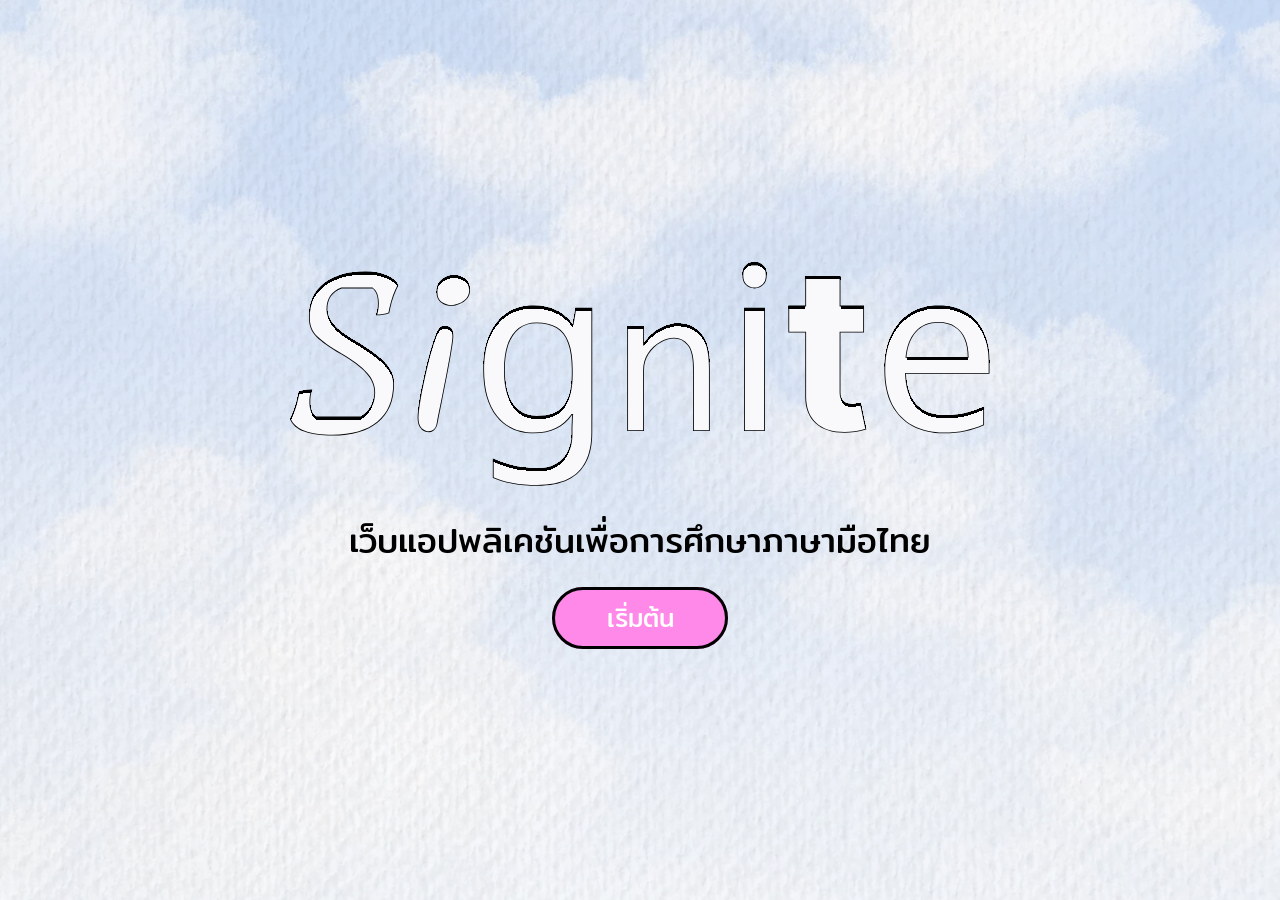
<file: index.html>
<!DOCTYPE html>
<html lang="th">
<head>
    <meta charset="UTF-8">
    <meta name="viewport" content="width=device-width, initial-scale=1.0">
    <title>Signite</title>
    <link rel="stylesheet" href="main.css">
</head>
<body>
    <header>
        <div class="hero">
            <div class="logo">
                <img src="IMG/Logo_signite.svg" alt="Signite">
            </div>
    <div class="container">
            <section class="description">
                <p>เว็บแอปพลิเคชันเพื่อการศึกษาภาษามือไทย</p>
            </section>
            <section>
                <div class="homepage-btn">
                    <a href="start.html" class="vocabset">เริ่มต้น</a>
                </div>
            </section>
        </div>
        </div>
        
    </header>
</body>
</html>
</file>
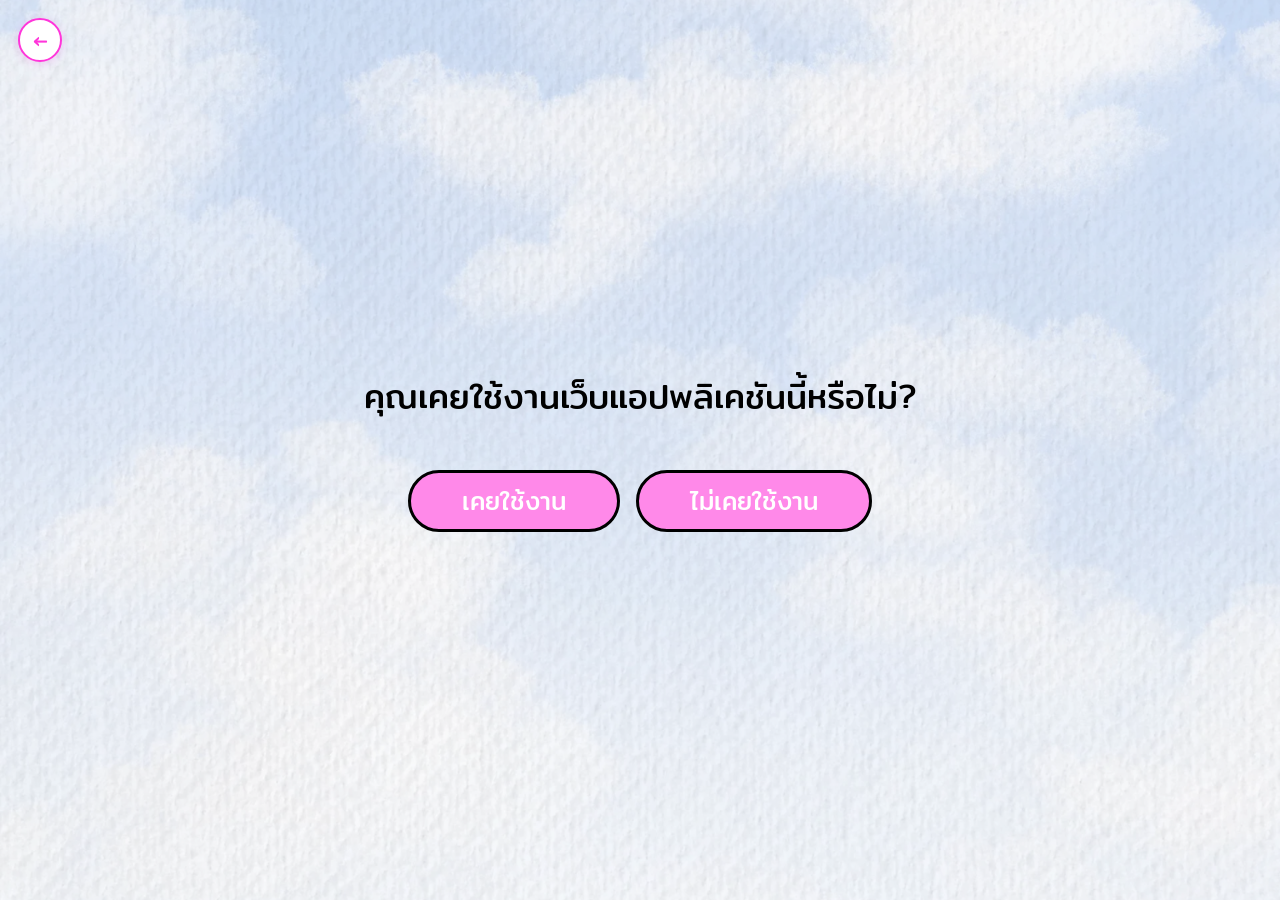
<file: start.html>
<!DOCTYPE html>
<html lang="en">
<head>
    <meta charset="UTF-8">
    <meta name="viewport" content="width=device-width, initial-scale=1.0">
    <title>เริ่มต้น — Signite</title>
    <link rel="stylesheet" href="main.css"/>
    <link rel="stylesheet" href="style.css"/>
</head>
<body class="vs-page">

  <a href="index.html" class="btn-back" title="กลับหน้าหลัก">&#8592;</a>


<div class="container">
            <section class="question">
                <p>คุณเคยใช้งานเว็บแอปพลิเคชันนี้หรือไม่?</p>
            </section>
            <section class="answer-buttons">
                <div class="homepage-btn">
                    <a href="vocabset.html" class="vocabset">เคยใช้งาน</a>
                </div>
                <div class="homepage-btn">
                    <a href="tutorial.html" class="vocabset">ไม่เคยใช้งาน</a>
                </div>
            </section>
        </div>


</body>
</html>
</file>
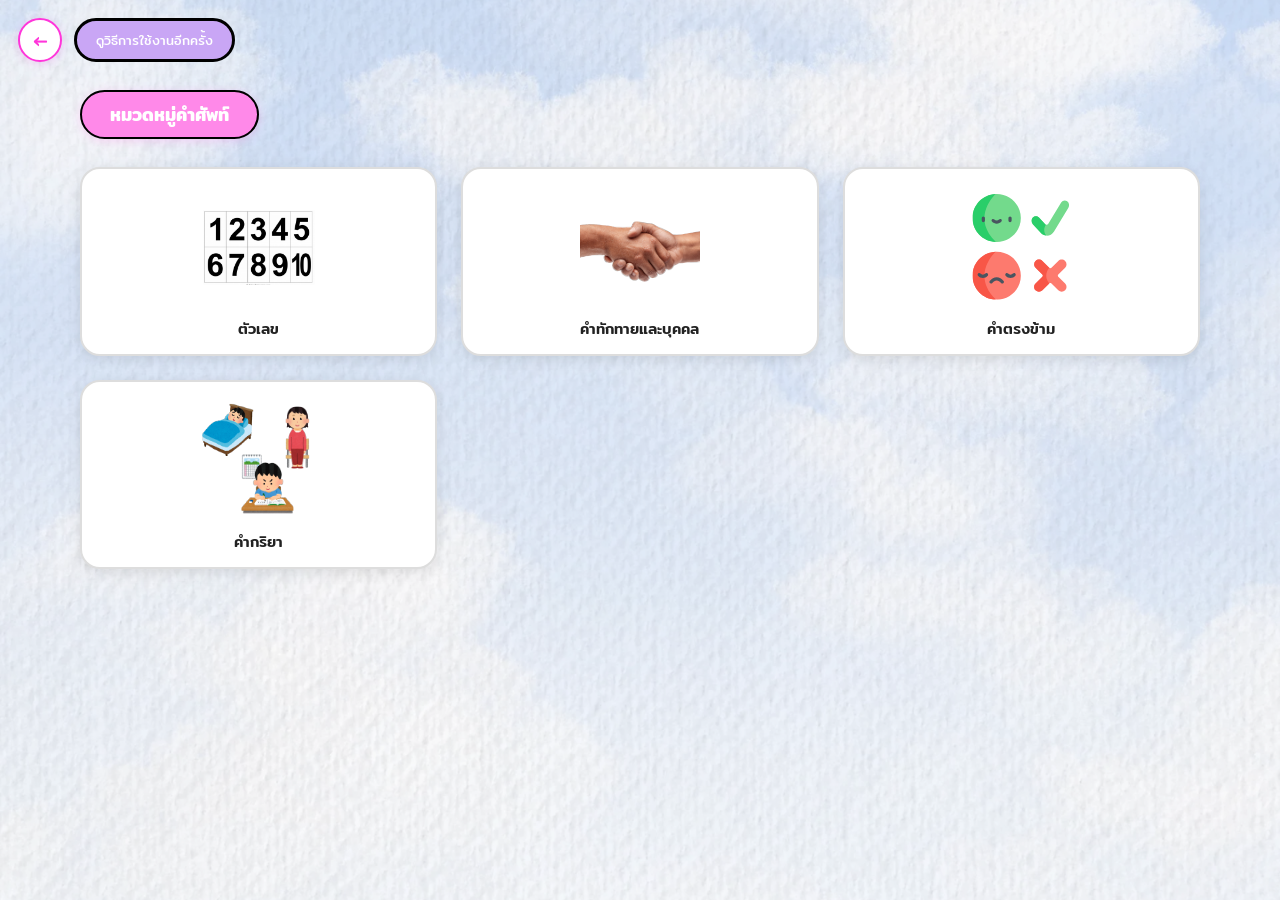
<file: vocabset.html>
<!DOCTYPE html>
<html lang="th">
<head>
  <meta charset="UTF-8"/>
  <meta name="viewport" content="width=device-width, initial-scale=1.0"/>
  <title>ชุดคำศัพท์ — Signite</title>
  <link rel="stylesheet" href="main.css"/>
  <link rel="stylesheet" href="style.css"/>
</head>
<body class="vs-page">

  <a href="index.html" class="btn-back" title="กลับหน้าหลัก">&#8592;</a>
  <a href="tutorial.html" class="btn-tutorial-again vocabset vocabset--lavender">ดูวิธีการใช้งานอีกครั้ง</a>

  <div class="vocab-set-container">

    <div class="vs-header-title">
      <span class="vs-header-badge">หมวดหมู่คำศัพท์</span>
    </div>

    <div class="vs-grid">
      <a href="practice.html?cat=numbers" class="vs-card">
        <img src="IMG/thumbnail_number.svg" alt="ตัวเลข"/>
        <p>ตัวเลข</p>
      </a>
      <a href="practice.html?cat=greetings_people" class="vs-card">
        <img src="IMG/thumbnail_greeting.svg" alt="คำทักทายและบุคคล"/>
        <p>คำทักทายและบุคคล</p>
      </a>
      <a href="practice.html?cat=opposites" class="vs-card">
        <img src="IMG/thumbnail_opposite.svg" alt="คำตรงข้าม"/>
        <p>คำตรงข้าม</p>
      </a>
      <a href="practice.html?cat=verbs" class="vs-card">
        <img src="IMG/thumbnail_verb.svg" alt="คำกริยา"/>
        <p>คำกริยา</p>
      </a>
    </div>

  </div>

</body>
</html>
</file>
<file: main.css>
@import url('https://fonts.googleapis.com/css2?family=Mitr:wght@200;300;400;500;600;700&display=swap');

* {
    margin: 0;
    padding: 0;
    box-sizing: border-box;
    font-family: "Mitr", sans-serif;
}

header {
    height: 100vh;
    background: url('IMG/home_bg.svg') no-repeat;
    background-size: cover;
    background-position: bottom center;
    display: flex;
    flex-direction: column;
    container-type: inline-size;
    container-name: home-container;
}

.hero {
  container: home-container / inline-size;

  min-height: 100dvh;
  padding: 24px;

  display: flex;
  flex-direction: column;
  align-items: center;
  justify-content: center;
  gap: clamp(20px, 3dvh, 36px);
}

.logo {
  display: flex;
  justify-content: center;
  width: 100%;
  padding: 0; /* ลบ padding-top เดิม */
}

.logo img {
  display: block;
  width: clamp(220px, 72cqw, 700px);
  max-width: 100%;
  height: auto;
}

.container {
  margin: 0;
  padding: 0 24px;
  width: 100%;

  display: flex;
  flex-direction: column;
  align-items: center;
  text-align: center;

  flex: none; /* สำคัญ: ลบ flex: 1 เดิม */
}

.description p {
  margin: 0;
  font-size: 34px;
  color: #000;
}

.homepage-btn {
  margin-top: 32px;
  font-size: 25px;
}

/* ── Container Query: HOME (header acts as home-container) ── */
@container home-container (max-width: 479px) {
  .logo img {
    width: min(80cqw, 340px);
    height: auto; /* ไม่ใช้ height: 130px */
  }

  .description p {
    font-size: 22px;
  }

  .homepage-btn {
    margin-top: 24px;
    width: 100%;
  }

  .homepage-btn .vocabset {
    display: inline-block;
    width: auto;
    padding: 0.7rem 1rem;
  }
}

.vocabset {
    background: #FF89E9;
    color: white;
    text-decoration: none;
    padding: .5rem 3.2rem;
    border-radius: 90px;
    border-style: solid;
    border-color: #000000;
    border-width: 3px;
}

.vocabset:hover {
    background: #FF35DA;
}
</file>
<file: style.css>
@import url('https://fonts.googleapis.com/css2?family=Mitr:wght@200;300;400;500;600;700&display=swap');

*, *::before, *::after {
  box-sizing: border-box;
  margin: 0; padding: 0;
  font-family: "Mitr", sans-serif;
}

:root {
  --pink:       #FF89E9;
  --pink-dark:  #FF35DA;
  --accent:     #a855f7;
  --accent2:    #ec4899;
  --success:    #22c55e;
  --done-bg:    #dcfce7;
  --done-text:  #16a34a;
  --active-bg:  #fdf4ff;
  --active-border: #a855f7;
  --locked:     #c4cad8;
  --muted:      #7b89a8;
  --border:     #e9d5ff;
  --surface:    #ffffff;
  --shadow:     0 2px 16px rgba(168,85,247,0.12);
  --bg:         #f9f0ff;
}

/* ─── ปุ่มย้อนกลับ (ทุกหน้า) ─────────────────────────── */
.btn-back {
  position: fixed;
  top: 18px; left: 18px;
  z-index: 100;
  width: 44px; height: 44px;
  background: var(--surface);
  border: 2.5px solid var(--pink-dark);
  border-radius: 50%;
  display: flex; align-items: center; justify-content: center;
  font-size: 22px; color: var(--pink-dark);
  text-decoration: none;
  box-shadow: 0 2px 10px rgba(255,53,218,0.18);
  transition: background 0.18s, color 0.18s, transform 0.18s;
}
.btn-back:hover {
  background: var(--pink-dark); color: #fff;
  transform: scale(1.08);
}

/* ปุ่มดูวิธีการใช้งานอีกครั้ง (ข้างปุ่ม Back) — สไตล์ปุ่มเดิม สีม่วงอ่อน */
.btn-tutorial-again {
  position: fixed;
  top: 18px; left: 74px;
  z-index: 100;
  font-size: 13px;
  padding: .55rem 1.2rem;
}
.vocabset--lavender {
  background: #C9A6F5;
}
.vocabset--lavender:hover {
  background: #B183EE;
}

.question {
    font-size: 34px;
    color: #000000;
    margin-top: 15px;
}

/* ══════════════════════════════════════════════════════
   VOCABSET PAGE
══════════════════════════════════════════════════════ */
.vs-page {
  min-height: 100vh;
  background: url('IMG/home_bg.svg') no-repeat bottom center / cover;
  overflow-x: hidden;
  display: flex;
  flex-direction: column;
}

/* ── START_CHECK page wrapper (question card, centered) ── */
.vs-page > .container {
  container-type: inline-size;
  container-name: start-check-container;
  flex: 1;
  width: 100%;
  max-width: 640px;
  margin: 0 auto;
  padding: 0 24px;
  display: flex;
  flex-direction: column;
  align-items: center;
  justify-content: center;
  text-align: center;
  gap: 8px;
}

.vs-page > .container .question {
  margin-top: 0;
}

.answer-buttons {
  display: flex;
  flex-direction: column;
  gap: 16px;
  width: 100%;
  margin-top: 40px;
}

.answer-buttons .homepage-btn {
  margin-top: 0;
}

.answer-buttons .homepage-btn .vocabset {
  display: block;
  width: 100%;
}

.back-btn-row {
  margin-top: 20px;
}

@container start-check-container (min-width: 480px) {
  .answer-buttons {
    flex-direction: row;
    justify-content: center;
  }
  .answer-buttons .homepage-btn .vocabset {
    width: auto;
  }
}

/* Logo มุมขวาบน */
.vs-logo {
  position: fixed;
  top: 14px; right: 24px;
  text-align: right;
  z-index: 90;
}
.vs-logo img { display: block; margin-left: auto; }
.vs-subtitle {
  font-size: 11px; color: #555;
  letter-spacing: 0.5px; margin-top: 2px;
}

/* ── VOCAB_SET container (title + grid), sized for container queries ── */
.vocab-set-container {
  container-type: inline-size;
  container-name: vocab-set-container;
  flex: 1;
  width: 100%;
  padding-top: 90px;
}

/* ── TUTORIAL container ── */
.tutorial-container {
  container-type: inline-size;
  container-name: tutorial-container;
  flex: 1;
  width: 100%;
  max-width: 700px;
  margin: 0 auto;
  padding: 90px 24px 40px;
  display: flex;
  flex-direction: column;
  align-items: center;
  text-align: center;
}

.tutorial-container .vs-header-title {
  padding: 0;
}

.tutorial-video-wrap {
  width: 100%;
  margin-top: 20px;
}
.tutorial-video {
  width: 100%;
  max-width: 100%;
  border-radius: 16px;
  background: #000;
  border: 2.5px solid #000;
  display: block;
}
.tutorial-instruction {
  margin-top: 16px;
  font-size: 15px;
  color: #444;
  line-height: 1.6;
}

.tutorial-action {
  margin-top: 32px;
  width: 100%;
}
.tutorial-action .homepage-btn { margin-top: 0; }

@container tutorial-container (min-width: 600px) {
  .tutorial-video { max-width: 480px; margin: 0 auto; }
  .tutorial-video-wrap { display: flex; flex-direction: column; align-items: center; }
}

/* Badge หมวดหมู่คำ */
.vs-header-title {
  padding: 0 0 28px 80px;
}
.vs-header-badge {
  display: inline-block;
  background: var(--pink);
  color: #fff;
  font-size: 18px; font-weight: 600;
  padding: 8px 28px;
  border-radius: 90px;
  border: 2.5px solid #000;
  box-shadow: 0 2px 10px rgba(255,137,233,0.3);
}

/* การ์ดชุดคำศัพท์ */
.vs-grid {
  display: grid;
  grid-template-columns: 1fr;
  gap: 24px;
  padding: 0 80px 40px;
}

.vs-card {
  display: flex;
  flex-direction: column;
  align-items: center;
  gap: 10px;
  background: var(--surface);
  border: 2.5px solid #ddd;
  border-radius: 20px;
  padding: 18px 18px 14px;
  width: 100%;
  text-decoration: none;
  color: #222;
  font-size: 15px; font-weight: 500;
  box-shadow: 0 3px 14px rgba(0,0,0,0.10);
  transition: transform 0.18s, box-shadow 0.18s, border-color 0.18s;
}
.vs-card img {
  width: 140px; height: 120px;
  object-fit: contain; border-radius: 10px;
}
.vs-card:hover {
  transform: translateY(-4px);
  box-shadow: 0 8px 24px rgba(168,85,247,0.2);
  border-color: var(--pink);
}

/* ── Container Query: VOCAB_SET grid columns ── */
@container vocab-set-container (max-width: 479px) {
  .vs-grid { grid-template-columns: 1fr; padding: 0 24px 40px; }
  .vs-header-title { padding-left: 24px; }
}
@container vocab-set-container (min-width: 480px) and (max-width: 799px) {
  .vs-grid { grid-template-columns: repeat(2, 1fr); }
}
@container vocab-set-container (min-width: 800px) {
  .vs-grid { grid-template-columns: repeat(3, 1fr); }
}

/* ══════════════════════════════════════════════════════
   PRACTICE PAGE
══════════════════════════════════════════════════════ */
.practice-page {
  height: 100vh;
  overflow: hidden;
  display: flex;
  flex-direction: column;
  background: var(--bg);
  container-type: inline-size;
  container-name: practice-container;
}

/* subtle grid bg */
.practice-page::before {
  content: '';
  position: fixed; inset: 0;
  background-image:
    linear-gradient(var(--border) 1px, transparent 1px),
    linear-gradient(90deg, var(--border) 1px, transparent 1px);
  background-size: 32px 32px;
  pointer-events: none; z-index: 0; opacity: 0.4;
}

/* Logo มุมขวาบน */
.pr-logo {
  position: fixed;
  top: 10px; right: 20px;
  text-align: right; z-index: 90;
}
.pr-subtitle {
  font-size: 10px; color: #777; letter-spacing: 0.5px;
}

/* ── Main layout ── */
.pr-main {
  position: relative; z-index: 5;
  flex: 1; min-height: 0;
  display: flex;
  max-width: 1200px; width: 100%;
  margin: 0 auto;
  padding: 16px 24px 16px 24px;
  gap: 20px;
  align-items: flex-start;
  overflow: hidden;
}

/* ── Container Query: PRACTICE layout ── */
@container practice-container (max-width: 699px) {
  .pr-main {
    flex-direction: column;
    overflow-y: auto;
    overflow-x: hidden;
  }
  .panel-left { height: auto; flex: none; width: 100%; }
  .camera-wrap { aspect-ratio: 4 / 3; flex: none; }
  .panel-right { width: 100%; height: auto; max-height: 220px; }
}

/* ── Left panel ── */
.panel-left {
  flex: 1; min-width: 0;
  height: 100%;
  display: flex; flex-direction: column; gap: 10px;
  overflow: hidden;
}

/* task label */
.task-label {
  display: inline-flex; align-items: center; gap: 10px;
  background: var(--surface);
  border: 2px solid var(--accent);
  border-radius: 12px;
  padding: 8px 18px;
  font-size: 17px; font-weight: 600;
  color: #1e1e2e;
  box-shadow: var(--shadow);
  width: fit-content;
  flex-shrink: 0;
}

/* camera wrap */
.camera-wrap {
  position: relative;
  width: 100%; flex: 1; min-height: 0;
  border-radius: 18px; overflow: hidden;
  background: #1a1f2e;
  border: 2px solid var(--border);
  box-shadow: var(--shadow);
}

.corner {
  position: absolute; width: 20px; height: 20px;
  z-index: 5; pointer-events: none;
}
.corner--tl { top:10px;left:10px;    border-top:2px solid var(--accent);border-left:2px solid var(--accent);   border-radius:4px 0 0 0; }
.corner--tr { top:10px;right:10px;   border-top:2px solid var(--accent);border-right:2px solid var(--accent);  border-radius:0 4px 0 0; }
.corner--bl { bottom:10px;left:10px; border-bottom:2px solid var(--accent);border-left:2px solid var(--accent); border-radius:0 0 0 4px; }
.corner--br { bottom:10px;right:10px;border-bottom:2px solid var(--accent);border-right:2px solid var(--accent);border-radius:0 0 4px 0; }

#video {
  position:absolute; width:100%; height:100%;
  object-fit:cover; transform:scaleX(-1);
  opacity:0; pointer-events:none;
}
#canvas {
  display:block; width:100%; height:100%;
  object-fit:cover; transform:scaleX(-1);
}

/* placeholder */
.camera-placeholder {
  position:absolute; inset:0;
  display:flex; flex-direction:column;
  align-items:center; justify-content:center; gap:12px;
  z-index:3; transition:opacity 0.35s;
  background:#1a1f2e;
}
.camera-placeholder.hidden { opacity:0; pointer-events:none; }
.cam-icon-wrap {
  width:72px;height:72px;border-radius:50%;
  background:rgba(168,85,247,0.12);
  border:1.5px solid rgba(168,85,247,0.3);
  display:flex;align-items:center;justify-content:center;
  font-size:32px;
}
.placeholder-text { font-size:14px; color:#7b89a8; }

/* gesture label */
#gesture-label {
  position:absolute; top:14px; left:50%; transform:translateX(-50%);
  z-index:10;
  font-family:"Mitr",sans-serif;
  font-size:26px; font-weight:600; color:#fff;
  text-shadow:-2px -2px 0 #000,2px -2px 0 #000,-2px 2px 0 #000,2px 2px 0 #000,
              0 0 14px rgba(0,0,0,0.8);
  pointer-events:none; white-space:nowrap;
  opacity:0; transition:opacity 0.2s;
}
#gesture-label.visible  { opacity:1; }
#gesture-label.correct  { color:#4ade80; }

/* dynamic instruction (ใต้ชื่อคำ) */
.dyn-instruction {
  position:absolute; top:52px; left:50%; transform:translateX(-50%);
  z-index:10;
  font-size:14px; color:#e5e7eb;
  text-shadow:0 0 8px rgba(0,0,0,0.9);
  pointer-events:none; white-space:nowrap;
  opacity:0; transition:opacity 0.2s, color 0.2s;
}
.dyn-instruction.visible { opacity:1; }
.dyn-instruction.correct { color:#4ade80; }

/* dynamic progress pill (ล่างซ้าย เหนือ status-bar) */
.dyn-pill {
  position:absolute; bottom:36px; left:14px;
  z-index:10;
  display:flex; gap:8px;
  padding:9px; border-radius:30px;
  background:rgba(0,0,0,0.35);
  opacity:0; transition:opacity 0.2s;
}
.dyn-pill.visible { opacity:1; }
.dyn-pill .pill-seg {
  width:44px; height:18px; border-radius:10px;
  background:rgba(255,255,255,0.25);
  transition:background 0.25s;
}
.dyn-pill .pill-seg.filled { background:#4ade80; }

/* status bar */
.status-bar {
  position:absolute; bottom:10px; left:14px;
  z-index:10;
  display:flex; align-items:center; gap:6px;
  font-size:12px; color:#ccc;
}
.status-dot {
  width:8px;height:8px;border-radius:50%;
  background:#555; transition:background 0.3s;
}
.status-dot.active { background:#4ade80; }

/* success flash */
.success-flash {
  position:absolute;inset:0;z-index:20;
  background:rgba(34,197,94,0.25);
  pointer-events:none;opacity:0;
  border-radius:16px;transition:opacity 0.15s;
}
.success-flash.show { opacity:1; }

/* ── Button row ── */
.btn-row {
  display:flex; gap:8px; flex-shrink:0;
}

/* เรียนรู้ */
.btn-learn {
  flex:1; padding:12px;
  font-family:"Mitr",sans-serif;
  font-size:15px; font-weight:500;
  color:#fff;
  background: linear-gradient(135deg, var(--pink), var(--pink-dark));
  border:none; border-radius:14px; cursor:pointer;
  box-shadow:0 3px 12px rgba(255,53,218,0.28);
  transition:transform 0.18s, box-shadow 0.18s;
}
.btn-learn:hover { transform:translateY(-2px); box-shadow:0 5px 20px rgba(255,53,218,0.38); }
.btn-learn:active { transform:translateY(0); }

/* ฝึกทำ */
.btn-practice {
  flex:1; padding:12px;
  font-family:"Mitr",sans-serif;
  font-size:15px; font-weight:500;
  color:#fff;
  background:linear-gradient(135deg, var(--accent), #7c3aed);
  border:none; border-radius:14px; cursor:pointer;
  box-shadow:0 3px 12px rgba(168,85,247,0.28);
  position:relative; overflow:hidden;
  transition:transform 0.18s, box-shadow 0.18s, opacity 0.18s;
}
.btn-practice::after {
  content:'';position:absolute;inset:0;
  background:linear-gradient(135deg,rgba(255,255,255,0.12),transparent);
}
.btn-practice:hover { transform:translateY(-2px); box-shadow:0 5px 22px rgba(168,85,247,0.38); }
.btn-practice:active { transform:translateY(0); }
.btn-practice:disabled { opacity:0.5; cursor:not-allowed; transform:none; }

/* ไปท่าต่อไป */
.btn-next {
  flex:1; padding:12px;
  font-family:"Mitr",sans-serif;
  font-size:15px; font-weight:500;
  color:var(--accent);
  background:var(--surface);
  border:2px solid var(--accent);
  border-radius:14px; cursor:pointer;
  transition:transform 0.18s, background 0.18s, color 0.18s;
}
.btn-next:hover:not(:disabled) {
  background:var(--accent); color:#fff;
  transform:translateY(-2px);
}
.btn-next:disabled { opacity:0.35; cursor:not-allowed; }

/* ── Right panel ── */
.panel-right {
  width:210px; flex-shrink:0;
  height:100%;
  display:flex; flex-direction:column; gap:8px;
  overflow:hidden;
}

.checklist-header {
  background:var(--surface);
  border:1px solid var(--border);
  border-radius:12px;
  padding:9px 14px;
  font-size:12px; font-weight:600; letter-spacing:1px;
  color:var(--muted); text-align:center;
  text-transform:uppercase; flex-shrink:0;
}

.checklist-body {
  background:var(--surface);
  border:1px solid var(--border);
  border-radius:14px;
  padding:6px 0;
  box-shadow:var(--shadow);
  flex:1; min-height:0;
  overflow-y:auto;
  scrollbar-width:thin;
  scrollbar-color:var(--border) transparent;
}
.checklist-body::-webkit-scrollbar { width:4px; }
.checklist-body::-webkit-scrollbar-thumb { background:var(--border); border-radius:4px; }

/* gesture rows */
.gest-row {
  padding:7px 12px;
  font-size:13px; font-weight:400;
  color:#000; cursor:pointer;
  display:flex; align-items:center; gap:7px;
  transition:background 0.2s, color 0.2s;
}
.gest-row.active {
  background:var(--active-bg); color:#1e1e2e; font-weight:600;
}
.gest-row.active::before { content:'▶'; font-size:8px; color:var(--accent); flex-shrink:0; }
.gest-row.done {
  background:var(--done-bg); color:var(--done-text);
  cursor:pointer;
}
.gest-row.done:hover { filter:brightness(0.95); }
.gest-row.done::before { content:'✓'; font-size:12px; font-weight:700; flex-shrink:0; }

/* sub-steps */
.gest-sub {
  padding:3px 12px 3px 28px;
  font-size:11px; color:var(--locked);
  display:flex; align-items:center; gap:5px;
  transition:color 0.2s;
}
.gest-sub.active-step { color:var(--accent); font-weight:600; }
.gest-sub.done-step   { color:var(--done-text); }
.gest-sub .dot {
  width:5px;height:5px;border-radius:50%;
  background:var(--locked);flex-shrink:0;transition:background 0.2s;
}
.gest-sub.active-step .dot { background:var(--accent); }
.gest-sub.done-step .dot   { background:var(--done-text); }

.gest-divider { height:1px;background:var(--border);margin:3px 0; }

/* ══════════════════════════════════════════════════════
   MODAL — วิดีโอเรียนรู้
══════════════════════════════════════════════════════ */
.modal-overlay {
  position:fixed; inset:0; z-index:1000;
  background:rgba(0,0,0,0.55);
  backdrop-filter:blur(4px);
  display:flex; align-items:center; justify-content:center;
  opacity:0; pointer-events:none;
  transition:opacity 0.25s;
}
.modal-overlay.open { opacity:1; pointer-events:all; }

.modal-box {
  background:var(--surface);
  border-radius:20px;
  padding:28px 28px 22px;
  width:min(520px, 92vw);
  box-shadow:0 8px 40px rgba(0,0,0,0.28);
  position:relative;
  transform:translateY(20px); transition:transform 0.25s;
}
.modal-overlay.open .modal-box { transform:translateY(0); }

.modal-close {
  position:absolute; top:14px; right:14px;
  width:32px;height:32px;
  background:transparent;border:none;
  font-size:18px;color:#888;cursor:pointer;
  border-radius:50%;
  transition:background 0.15s;
}
.modal-close:hover { background:#f3f4f6;color:#333; }

.modal-box h3 {
  font-size:20px; font-weight:600; color:#1e1e2e;
  margin-bottom:16px; padding-right:32px;
}

.modal-video-wrap {
  width:100%;
}
.modal-video-wrap video {
  width:100%; border-radius:12px;
  background:#000;
  max-height:320px;
}

/* ข้อความกรณีไม่มีวิดีโอ */
.no-video-msg {
  padding:32px 16px;
  text-align:center;
  font-size:15px; color:var(--muted);
  line-height:1.7;
  border:1.5px dashed var(--border);
  border-radius:12px;
}
</file>
